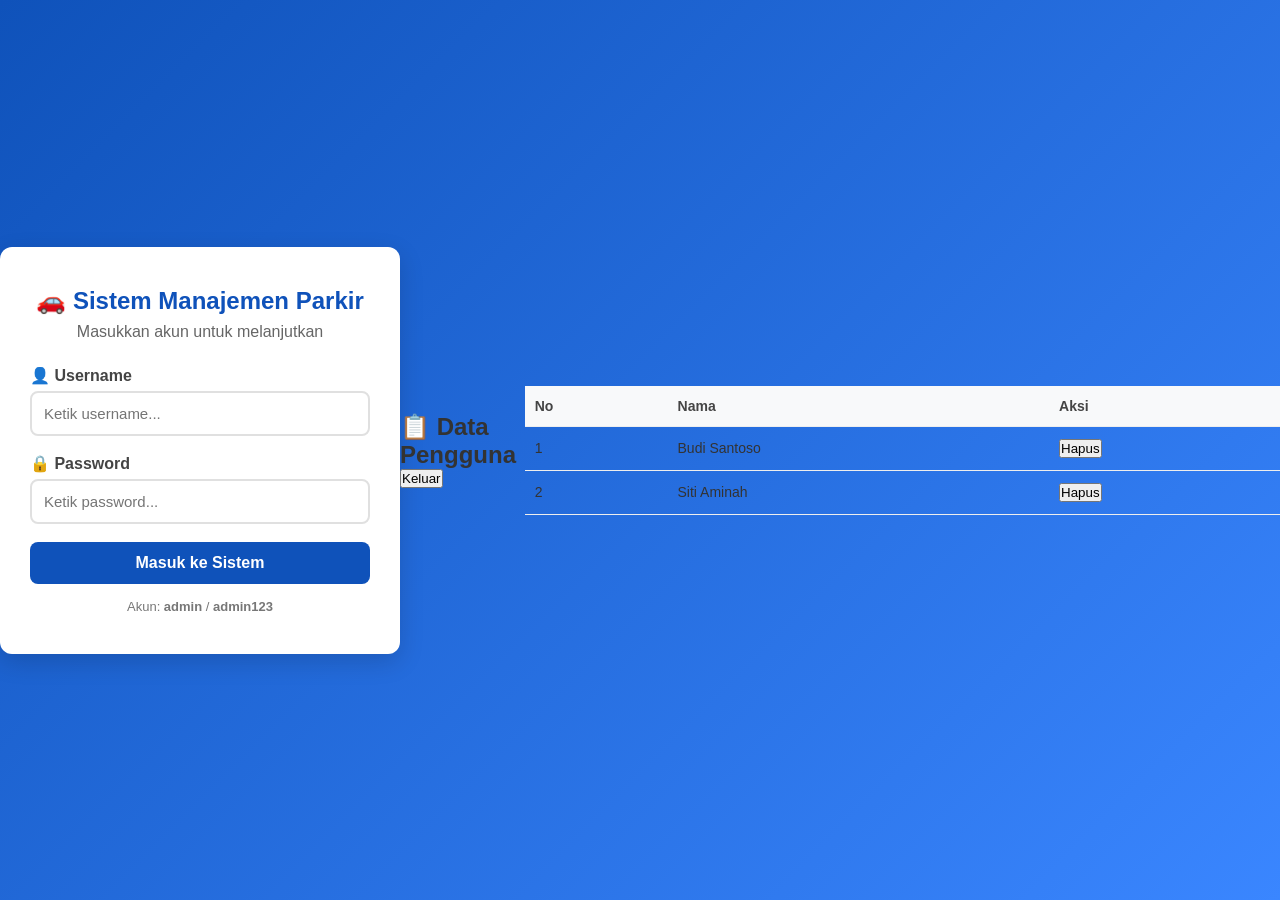
<file: index.html>
<!DOCTYPE html>
<html lang="id">
<head>
    <meta charset="UTF-8">
    <meta name="viewport" content="width=device-width, initial-scale=1.0">
    <title>Login — Sistem Parkir</title>
    <link rel="stylesheet" href="style.css">
</head>
<body class="halaman-login">
    <div class="kotak-login">
        <h1>🚗 Sistem Manajemen Parkir</h1>
        <p>Masukkan akun untuk melanjutkan</p>

        <form id="formLogin">
            <div class="input-box">
                <label>👤 Username</label>
                <input type="text" id="username" placeholder="Ketik username..." required>
            </div>
            <div class="input-box">
                <label>🔒 Password</label>
                <input type="password" id="password" placeholder="Ketik password..." required>
            </div>
            <button type="submit">Masuk ke Sistem</button>
            <p id="pesanSalah" class="pesan-salah"></p>
            <p class="info-akun">Akun: <strong>admin</strong> / <strong>admin123</strong></p>
        </form>
    </div>
    <script src="script.js"></script>
</body>
</html>
<!DOCTYPE html>
<html lang="id">
<head>
    <meta charset="UTF-8">
    <meta name="viewport" content="width=device-width, initial-scale=1.0">
    <title>Halaman Utama</title>
    <link rel="stylesheet" href="style.css">
</head>
<body>

    <div class="header">
        <h2>📋 Data Pengguna</h2>
        <button id="btnLogout" class="btn-logout">Keluar</button>
    </div>

    <table>
        <thead>
            <tr>
                <th>No</th>
                <th>Nama</th>
                <th>Aksi</th>
            </tr>
        </thead>
        <tbody>
            <tr>
                <td>1</td>
                <td>Budi Santoso</td>
                <td><button class="btn-hapus">Hapus</button></td>
            </tr>
            <tr>
                <td>2</td>
                <td>Siti Aminah</td>
                <td><button class="btn-hapus">Hapus</button></td>
            </tr>
        </tbody>
    </table>

    <script src="script.js"></script>
</body>
</html>
</file>
<file: style.css>
* {
    margin: 0;
    padding: 0;
    box-sizing: border-box;
    font-family: 'Segoe UI', Tahoma, Geneva, Verdana, sans-serif;
}

body {
    background-color: #f0f4f8;
    color: #333;
}

/* ===== HALAMAN LOGIN ===== */
.halaman-login {
    background: linear-gradient(135deg, #0f52ba, #3a86ff);
    min-height: 100vh;
    display: flex;
    align-items: center;
    justify-content: center;
}

.kotak-login {
    background: white;
    padding: 40px 30px;
    border-radius: 12px;
    box-shadow: 0 8px 25px rgba(0,0,0,0.15);
    width: 100%;
    max-width: 400px;
    text-align: center;
}

.kotak-login h1 {
    color: #0f52ba;
    font-size: 24px;
    margin-bottom: 8px;
}

.kotak-login > p {
    color: #666;
    margin-bottom: 25px;
}

.input-box {
    text-align: left;
    margin-bottom: 18px;
}

.input-box label {
    display: block;
    font-weight: 600;
    margin-bottom: 6px;
    color: #444;
}

.input-box input {
    width: 100%;
    padding: 12px;
    border: 2px solid #e0e0e0;
    border-radius: 8px;
    font-size: 15px;
}

.input-box input:focus {
    outline: none;
    border-color: #0f52ba;
}

.kotak-login button {
    width: 100%;
    padding: 12px;
    background: #0f52ba;
    color: white;
    border: none;
    border-radius: 8px;
    font-size: 16px;
    font-weight: 600;
    cursor: pointer;
    transition: background 0.2s;
}

.kotak-login button:hover {
    background: #0c4296;
}

.pesan-salah {
    color: #d63031;
    margin-top: 12px;
    font-size: 14px;
}

.info-akun {
    margin-top: 15px;
    font-size: 13px;
    color: #777;
}

/* ===== HEADER ===== */
header {
    background: #0f52ba;
    color: white;
    padding: 15px 30px;
    display: flex;
    justify-content: space-between;
    align-items: center;
    box-shadow: 0 2px 6px rgba(0,0,0,0.1);
}

.header-kanan {
    display: flex;
    align-items: center;
    gap: 20px;
}

.header-kanan button {
    background: white;
    color: #0f52ba;
    border: none;
    padding: 8px 15px;
    border-radius: 6px;
    font-weight: 600;
    cursor: pointer;
}

.header-kanan button:hover {
    background: #f0f0f0;
}

/* ===== WADAH UTAMA ===== */
.wadah {
    max-width: 1400px;
    margin: 25px auto;
    padding: 0 20px;
}

/* ===== KARTU RINGKASAN ===== */
.grid-4 {
    display: grid;
    grid-template-columns: repeat(4, 1fr);
    gap: 20px;
    margin-bottom: 25px;
}

.kartu {
    background: white;
    padding: 20px;
    border-radius: 10px;
    box-shadow: 0 2px 6px rgba(0,0,0,0.05);
}

.kartu .label {
    font-size: 14px;
    color: #666;
    margin-bottom: 8px;
}

.kartu .nilai {
    font-size: 26px;
    font-weight: 700;
    color: #0f52ba;
}

.kartu .nilai.hijau {
    color: #00b894;
}

/* ===== TAB MENU ===== */
.tab-menu {
    display: flex;
    gap: 5px;
    margin-bottom: 20px;
}

.tab-link {
    padding: 10px 22px;
    background: #e9eef6;
    border: none;
    border-radius: 8px 8px 0 0;
    cursor: pointer;
    font-size: 15px;
    font-weight: 500;
}

.tab-link.aktif {
    background: white;
    color: #0f52ba;
    font-weight: 600;
}

.tab-badan {
    display: block;
}

.tab-badan.tersembunyi {
    display: none;
}

/* ===== KOTAK & TABEL ===== */
.grid-2 {
    display: grid;
    grid-template-columns: 1fr 1fr;
    gap: 25px;
}

.kotak {
    background: white;
    padding: 25px;
    border-radius: 10px;
    box-shadow: 0 2px 6px rgba(0,0,0,0.05);
}

.kotak h3 {
    margin-bottom: 20px;
    color: #333;
}

.kotak label {
    display: block;
    margin: 12px 0 5px;
    font-weight: 500;
}

.kotak input, .kotak select {
    width: 100%;
    padding: 10px;
    border: 1px solid #ddd;
    border-radius: 6px;
    font-size: 14px;
}

.baris-judul {
    display: flex;
    justify-content: space-between;
    align-items: center;
    margin-bottom: 15px;
}

.baris-judul input {
    padding: 8px 12px;
    border: 1px solid #ddd;
    border-radius: 6px;
    width: 220px;
}

.btn-biru {
    background: #0f52ba;
    color: white;
    border: none;
    padding: 11px 25px;
    border-radius: 6px;
    font-size: 15px;
    font-weight: 600;
    cursor: pointer;
    margin-top: 18px;
    width: 100%;
}

.btn-biru:hover {
    background: #0c4296;
}

.tabel-wrap {
    overflow-x: auto;
}

table {
    width: 100%;
    border-collapse: collapse;
}

table th, table td {
    padding: 12px 10px;
    text-align: left;
    border-bottom: 1px solid #eee;
    font-size: 14px;
}

table th {
    background: #f8f9fa;
    font-weight: 600;
    color: #444;
}

.label-truk {
    background: #ffeaa7;
    color: #b38600;
    padding: 3px 10px;
    border-radius: 12px;
    font-size: 13px;
}

.btn-keluar {
    background: #00b894;
    color: white;
    border: none;
    padding: 5px 12px;
    border-radius: 4px;
    margin-right: 5px;
    cursor: pointer;
}

.btn-tiket {
    background: #74b9ff;
    color: white;
    border: none;
    padding: 5px 12px;
    border-radius: 4px;
    cursor: pointer;
}

/* ===== RESPONSIF ===== */
@media(max-width: 900px) {
    .grid-4, .grid-2 {
        grid-template-columns: 1fr;
    }
    .baris-judul {
        flex-direction: column;
        gap: 10px;
        align-items: flex-start;
    }
}
</file>
